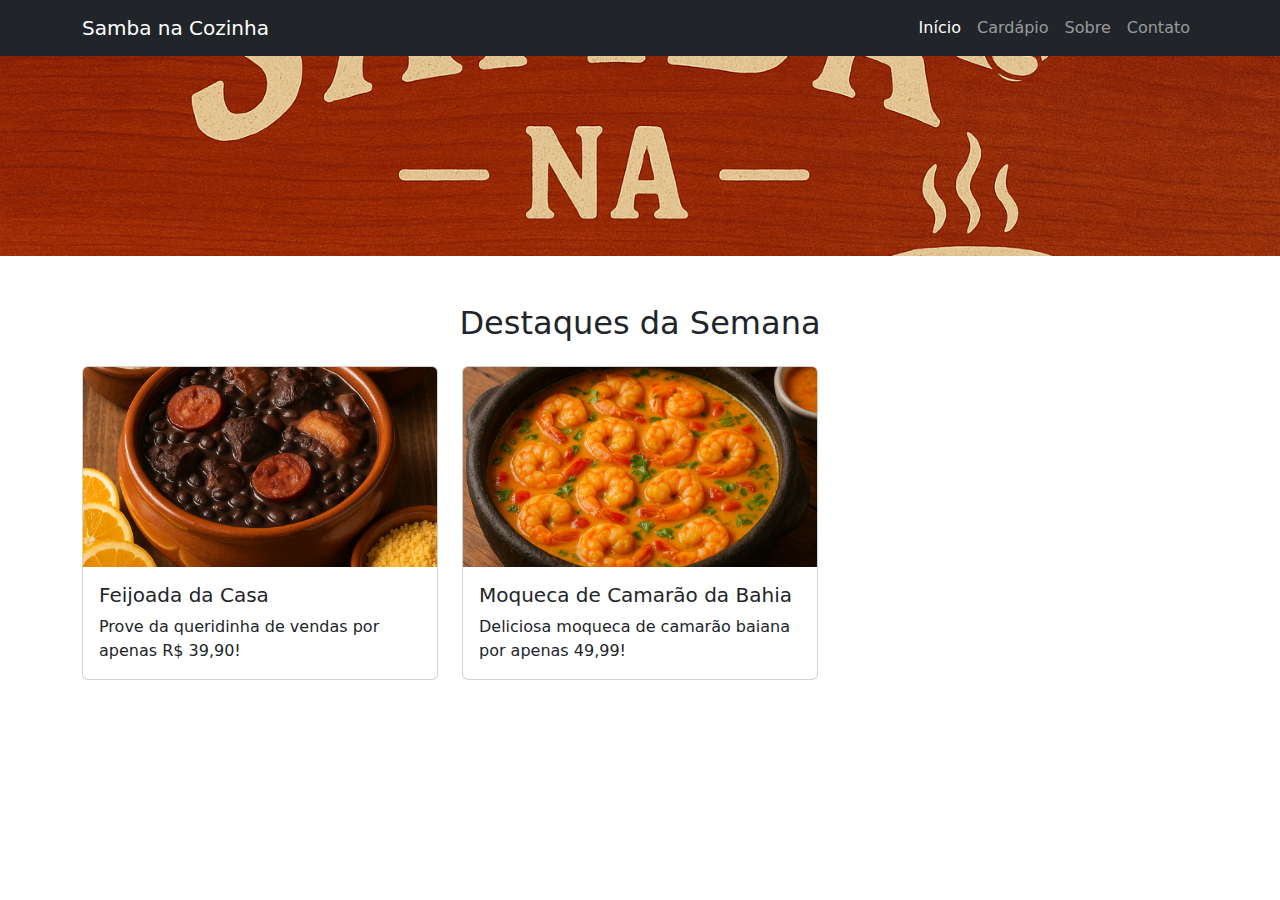
<file: docs/index.html>
<!DOCTYPE html>
<html lang="pt-br">
<head>
  <meta charset="UTF-8">
  <title>Samba na Cozinha | Início</title>
  <meta name="viewport" content="width=device-width, initial-scale=1">
  <link href="https://cdn.jsdelivr.net/npm/bootstrap@5.3.3/dist/css/bootstrap.min.css" rel="stylesheet">
</head>
<body>

<!-- Navbar -->
<nav class="navbar navbar-expand-lg navbar-dark bg-dark">
  <div class="container">
    <a class="navbar-brand" href="#">Samba na Cozinha</a>
    <button class="navbar-toggler" data-bs-toggle="collapse" data-bs-target="#menu">
      <span class="navbar-toggler-icon"></span>
    </button>
    <div class="collapse navbar-collapse" id="menu">
      <ul class="navbar-nav ms-auto">
        <li class="nav-item"><a class="nav-link active" href="index.html">Início</a></li>
        <li class="nav-item"><a class="nav-link" href="cardápio.html">Cardápio</a></li>
        <li class="nav-item"><a class="nav-link" href="sobre.html">Sobre</a></li>
        <li class="nav-item"><a class="nav-link" href="contato.html">Contato</a></li>
      </ul>
    </div>
  </div>
</nav>

<!-- Carousel -->
<div id="carousel" class="carousel slide" data-bs-ride="carousel">
  <div class="carousel-inner">
    <div class="carousel-item active">
      <img src="imagens\SambaNaCozinha-banner.png" class="d-block w-100" alt="Banner" style="height: 200px; object-fit: cover;">
    </div>
    </div>
  </div>
</div>

<!-- Cards de destaque -->
<div class="container mt-5">
  <h2 class="text-center mb-4">Destaques da Semana</h2>
  <div class="row">
    <div class="col-md-4">
      <div class="card">
        <img src="imagens\FeijoadaDaCasa.png" class="card-img-top" alt="Prato 1" style="height: 200px; object-fit: cover;">
        <div class="card-body">
          <h5 class="card-title">Feijoada da Casa</h5>
          <p class="card-text">Prove da queridinha de vendas por apenas R$ 39,90!</p>
        </div>
      </div>
    </div>
    <div class="col-md-4">
      <div class="card">
        <img src="imagens\MoquecaDeCamarão.png" class="card-img-top" alt="Prato 2" style="height: 200px; object-fit: cover;">
        <div class="card-body">
          <h5 class="card-title">Moqueca de Camarão da Bahia</h5>
          <p class="card-text">Deliciosa moqueca de camarão baiana por apenas 49,99!</p>
        </div>
      </div>
    </div>
  </div>
</div>

<script src="https://cdn.jsdelivr.net/npm/bootstrap@5.3.3/dist/js/bootstrap.bundle.min.js"></script>
</body>
</html>
</file>
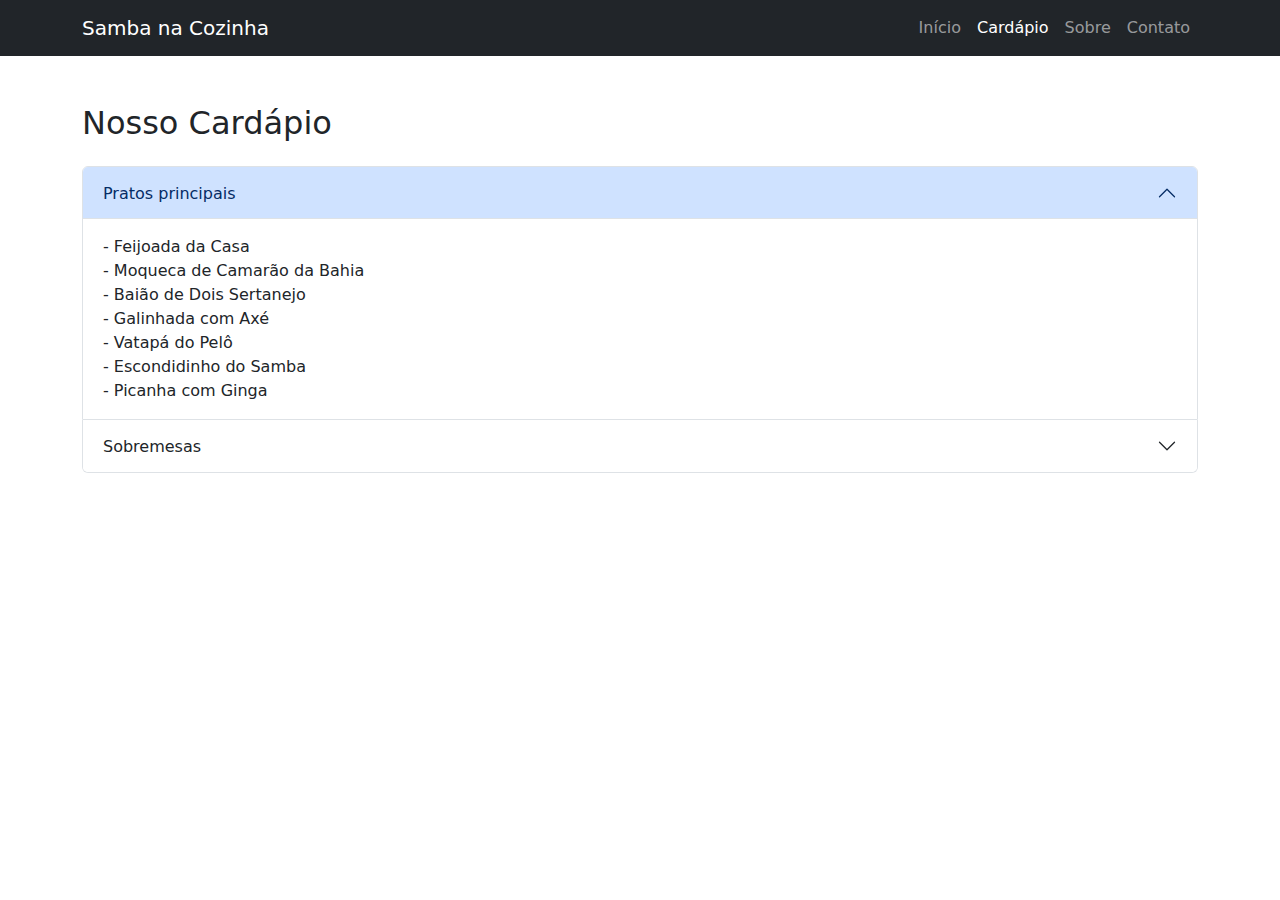
<file: docs/cardápio.html>
<!DOCTYPE html>
<html lang="pt-br">
<head>
  <meta charset="UTF-8">
  <title>Samba na Cozinha | Cardápio</title>
  <meta name="viewport" content="width=device-width, initial-scale=1">
  <link href="https://cdn.jsdelivr.net/npm/bootstrap@5.3.3/dist/css/bootstrap.min.css" rel="stylesheet">
</head>
<body>

<!-- Navbar -->
<nav class="navbar navbar-expand-lg navbar-dark bg-dark">
  <div class="container">
    <a class="navbar-brand" href="#">Samba na Cozinha</a>
    <div class="collapse navbar-collapse">
      <ul class="navbar-nav ms-auto">
        <li class="nav-item"><a class="nav-link" href="index.html">Início</a></li>
        <li class="nav-item"><a class="nav-link active" href="cardapio.html">Cardápio</a></li>
        <li class="nav-item"><a class="nav-link" href="sobre.html">Sobre</a></li>
        <li class="nav-item"><a class="nav-link" href="contato.html">Contato</a></li>
      </ul>
    </div>
  </div>
</nav>

<!-- Accordion de categorias -->
<div class="container mt-5">
  <h2 class="mb-4">Nosso Cardápio</h2>
  <div class="accordion" id="menuAccordion">
    <div class="accordion-item">
      <h2 class="accordion-header">
        <button class="accordion-button" type="button" data-bs-toggle="collapse" data-bs-target="#pratos">
          Pratos principais
        </button>
      </h2>
      <div id="pratos" class="accordion-collapse collapse show" data-bs-parent="#menuAccordion">
        <div class="accordion-body">
          - Feijoada da Casa<br>
          - Moqueca de Camarão da Bahia<br>
          - Baião de Dois Sertanejo<br>
          - Galinhada com Axé<br>
          - Vatapá do Pelô<br>
          - Escondidinho do Samba<br>
          - Picanha com Ginga
        </div>
      </div>
    </div>
    <div class="accordion-item">
      <h2 class="accordion-header">
        <button class="accordion-button collapsed" type="button" data-bs-toggle="collapse" data-bs-target="#sobremesas">
          Sobremesas
        </button>
      </h2>
      <div id="sobremesas" class="accordion-collapse collapse" data-bs-parent="#menuAccordion">
        <div class="accordion-body">
          - Pudim do Mestre Cartola<br>
          - Cocada Cremosa da Mangueira<br>
          - Quindim da Vila Isabel
        </div>
      </div>
    </div>
  </div>
</div>

<script src="https://cdn.jsdelivr.net/npm/bootstrap@5.3.3/dist/js/bootstrap.bundle.min.js"></script>
</body>
</html>
</file>
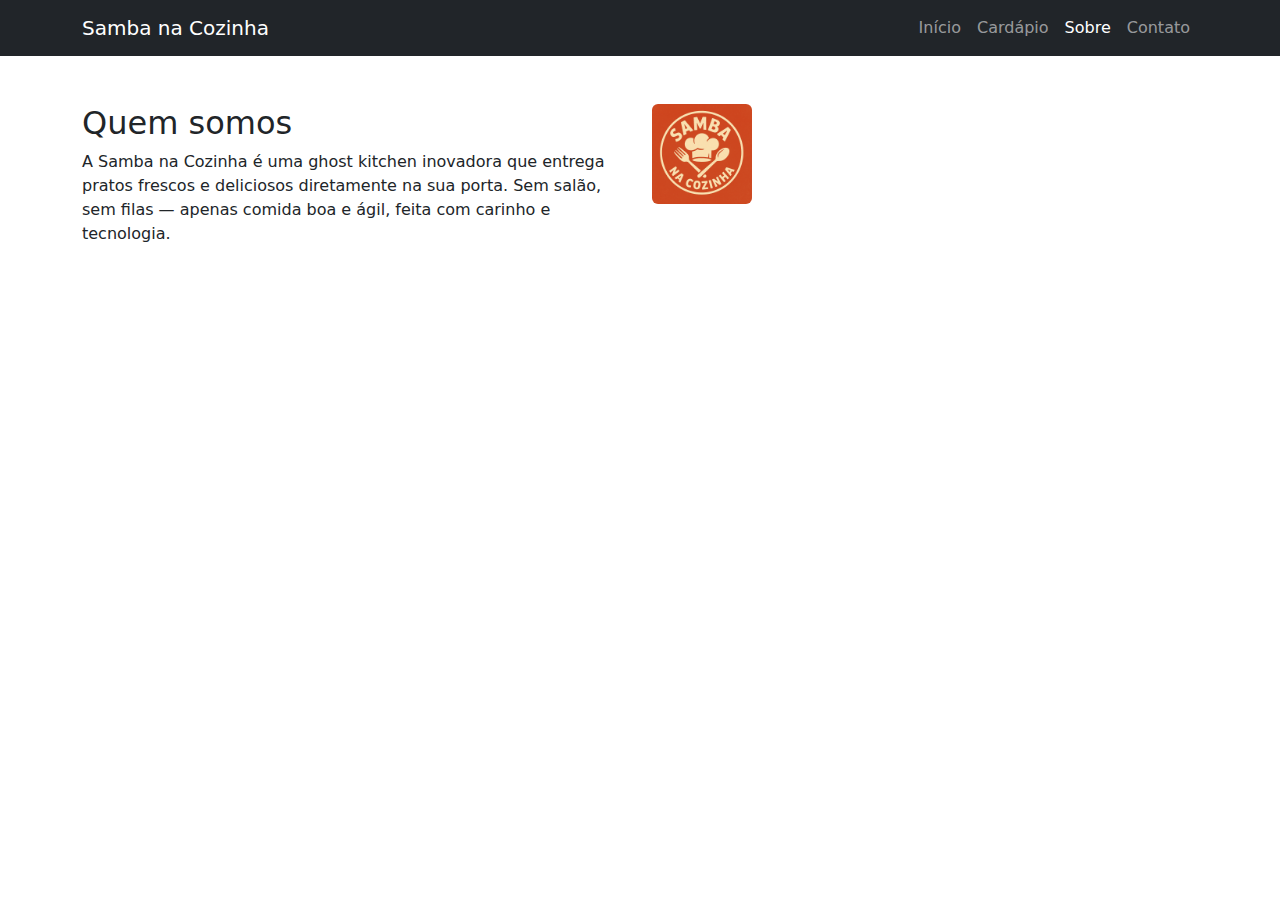
<file: docs/sobre.html>
<!DOCTYPE html>
<html lang="pt-br">
<head>
  <meta charset="UTF-8">
  <title>Samba na Cozinha | Sobre</title>
  <meta name="viewport" content="width=device-width, initial-scale=1">
  <link href="https://cdn.jsdelivr.net/npm/bootstrap@5.3.3/dist/css/bootstrap.min.css" rel="stylesheet">
</head>
<body>

<!-- Navbar -->
<nav class="navbar navbar-expand-lg navbar-dark bg-dark">
  <div class="container">
    <a class="navbar-brand" href="#">Samba na Cozinha</a>
    <div class="collapse navbar-collapse">
      <ul class="navbar-nav ms-auto">
        <li class="nav-item"><a class="nav-link" href="index.html">Início</a></li>
        <li class="nav-item"><a class="nav-link" href="cardapio.html">Cardápio</a></li>
        <li class="nav-item"><a class="nav-link active" href="sobre.html">Sobre</a></li>
        <li class="nav-item"><a class="nav-link" href="contato.html">Contato</a></li>
      </ul>
    </div>
  </div>
</nav>

<!-- Sobre nós -->
<div class="container my-5">
  <div class="row">
    <div class="col-md-6">
      <h2>Quem somos</h2>
      <p>A Samba na Cozinha é uma ghost kitchen inovadora que entrega pratos frescos e deliciosos diretamente na sua porta. Sem salão, sem filas — apenas comida boa e ágil, feita com carinho e tecnologia.</p>
    </div>
    <div class="col-md-6">
      <img src="imagens\LogoSambaNaCozinha.png" alt="Cozinha" class="img-fluid rounded" style="height: 100px; width: auto;">
    </div>
  </div>
</div>

<script src="https://cdn.jsdelivr.net/npm/bootstrap@5.3.3/dist/js/bootstrap.bundle.min.js"></script>
</body>
</html>
</file>
